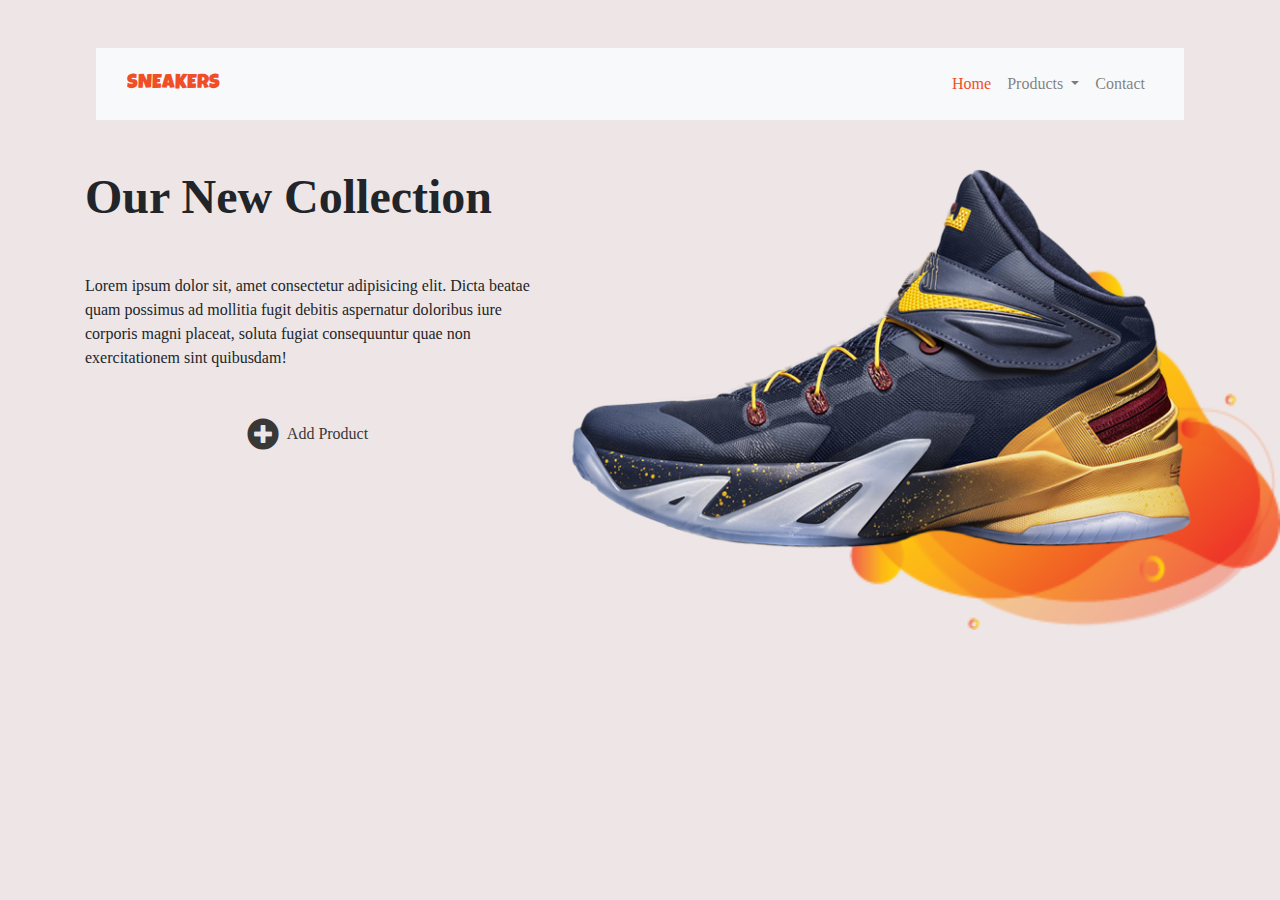
<file: index.html>
<!DOCTYPE html>
<html lang="en">

<head>
    <meta charset="UTF-8">
    <meta name="viewport" content="width=device-width, initial-scale=1.0">
    <title>Sneakers</title>

    <link rel="stylesheet" href="css/bootstrap.min.css">
    <link href="https://fonts.googleapis.com/css?family=Luckiest+Guy&display=swap" rel="stylesheet">
    <link rel="stylesheet" href="css/all.min.css">
    <link rel="stylesheet" href="css/myStyle.css">
</head>

<body>
    <!--header section-->
    <section id="mainHeader">
        <div class="my-Container m-auto">
            <nav class="navbar navbar-expand-lg text-dark navbar-light bg-light my-5 p-3">
                <div class="container">
                    <a class="navbar-brand myTextColor myText" href="index.html">Sneakers</a>
                    <button class="navbar-toggler" type="button" data-toggle="collapse"
                        data-target="#navbarSupportedContent" aria-controls="navbarSupportedContent"
                        aria-expanded="false" aria-label="Toggle navigation">
                        <span class="navbar-toggler-icon"></span>
                    </button>

                    <div class="collapse navbar-collapse" id="navbarSupportedContent">
                        <ul class="navbar-nav ml-auto">
                            <li class="nav-item">
                                <a class="nav-link activeLink" href="index.html"> Home</a>
                            </li>
                         
                            <li class="nav-item dropdown">
                                <a class="nav-link dropdown-toggle" href="#" id="navbarDropdownMenuLink" role="button"
                                    data-toggle="dropdown" aria-haspopup="true" aria-expanded="false">
                                    Products
                                </a>
                                <div class="dropdown-menu" aria-labelledby="navbarDropdownMenuLink">
                                    <a class="dropdown-item" href="addProduct.html">Add Product</a>

                                </div>
                            </li>
                            <li class="nav-item">
                                <a class="nav-link" href="contacts.html">Contact</a>
                            </li>

                        </ul>
                        
                    </div>
                </div>
            </nav>
        </div>
    
        <div class="headContainer">
            <div class="container">
                <div class="row">
                    <div class="col-md-5">
                        <div class="caption">
                            <h1 class="mb-5">Our New Collection</h1>
                            <p class="mb-5">Lorem ipsum dolor sit, amet consectetur adipisicing elit. Dicta beatae quam
                                possimus ad
                                mollitia fugit debitis aspernatur doloribus iure corporis magni placeat, soluta fugiat
                                consequuntur quae non exercitationem sint quibusdam!</p>

                            <a href="addProduct.html" class="d-flex align-items-center justify-content-center"><i
                                    class="fas fa-plus-circle fa-2x mr-2 addProduct"></i><span> Add
                                    Product</span></a>
                        </div>
                    </div>
                    <div class="col-md-7 d-lg-block d-md-block d-none">
                        <div class="shoe">
                            <img src="images/banner-img.webp" class="img-fluid">
                        </div>
                    </div>
                </div>
            </div>
        </div>
    </section>
    <!--End header section-->
    <script src="js/jquery-3.4.1.min.js"></script>
    <script src="js/popper.min.js"></script>
    <script src="js/bootstrap.min.js"></script>
</body>

</html>
</file>
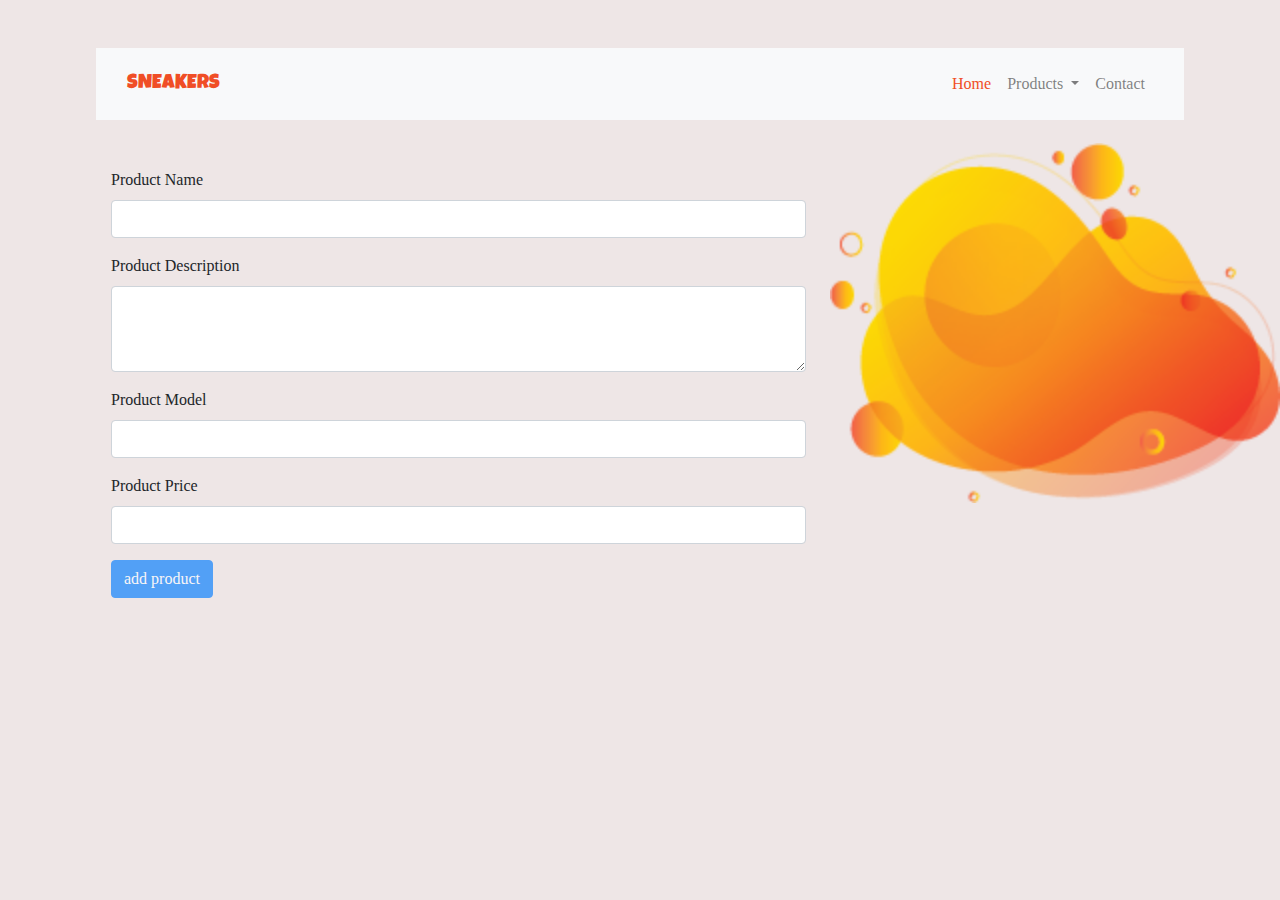
<file: addProduct.html>
<!DOCTYPE html>
<html lang="en">

<head>
    <meta charset="UTF-8">
    <meta name="viewport" content="width=device-width, initial-scale=1.0">
    <title>Products</title>

    <link rel="stylesheet" href="css/bootstrap.min.css">
    <link href="https://fonts.googleapis.com/css?family=Luckiest+Guy&display=swap" rel="stylesheet">
    <link rel="stylesheet" href="css/all.min.css">
    <link rel="stylesheet" href="css/myStyle.css">
</head>

<body>
    <!--header section-->
    <section id="productHeader">
        <div class=" my-Container m-auto">
            <nav class="navbar navbar-expand-lg text-dark navbar-light bg-light mb-5 p-3 marginTop">
                <div class="container">
                    <a class="navbar-brand myTextColor myText" href="index.html">Sneakers</a>
                    <button class="navbar-toggler" type="button" data-toggle="collapse"
                        data-target="#navbarSupportedContent" aria-controls="navbarSupportedContent"
                        aria-expanded="false" aria-label="Toggle navigation">
                        <span class="navbar-toggler-icon"></span>
                    </button>

                    <div class="collapse navbar-collapse" id="navbarSupportedContent">
                        <ul class="navbar-nav ml-auto">
                            <li class="nav-item">
                                <a class="nav-link activeLink" href="index.html">Home</a>
                            </li>

                            <li class="nav-item dropdown">
                                <a class="nav-link dropdown-toggle" href="#" id="navbarDropdownMenuLink" role="button"
                                    data-toggle="dropdown" aria-haspopup="true" aria-expanded="false">
                                    Products
                                </a>
                                <div class="dropdown-menu" aria-labelledby="navbarDropdownMenuLink">
                                    <a class="dropdown-item" href="addProduct.html">Add Product</a>

                                </div>
                            </li>
                            <li class="nav-item">
                                <a class="nav-link" href="contacts.html">Contact</a>
                            </li>

                        </ul>
                        <!-- <i class="fas fa-search"></i> -->
                    </div>
                </div>
            </nav>

            <!--add product section-->
            <div class="col-md-8">
                <!--alert to tell products added-->
                <div id="successProductAlert" class="alert alert-warning" role="alert">
                    Product added successfuly!
                </div>
                <form>
                    <div class="form-group">
                        <label for="productName">Product Name</label>
                        <input onkeyup="disableBtn()" id='productName' type="text" class="form-control">
                    </div>

                    <div class="form-group">
                        <label for="productText">Product Description</label>
                        <textarea onkeyup="disableBtn()" id='productDesc' class="form-control" rows="3"></textarea>
                    </div>
                    <div class="form-group">
                        <label for="productModel">Product Model</label>
                        <input onkeyup="disableBtn()" id='productModel' type="text" class="form-control">
                    </div>
                    <div class="form-group">
                        <label for="productPrice">Product Price</label>
                        <input onkeyup="disableBtn()" id='productPrice' type="text" class="form-control">
                    </div>
                </form>
                <button id='productBtn' type="submit" class="btn btn-primary">add product</button>
            </div>
            <!--end product section-->
        </div>
    </section>
    <!--END header section-->
    <!-- view product section-->
    <section class="my-5">
        <div class="container">
            <h2 id="productHeadline">Our Products</h2>
            <div id="searchItem" class="w-50 my-4">
                <input type="text" placeholder="Search" class="form-control" id="mySearchInp">
                <i class="fas fa-lg fa-search mySearch"></i>
            </div>
            <div class="row" id="dataRow">
            </div>
        </div>
    </section>
    <!--end of view product-->

    <!--scripts-->
    <script src="js/jquery-3.4.1.min.js"></script>
    <script src="js/popper.min.js"></script>
    <script src="js/bootstrap.min.js"></script>
    <script src="js/myJs.js"></script>
</body>

</html>
</file>
<file: css/myStyle.css>
body {
    font-family: 'segoe ui light';
    background-color: #eee6e6;
}

i {
    cursor: pointer;
}

#successProductAlert {
    display: none;
}


/***********************************************/
.myTextColor,
.activeLink {
    color: #F04E26 !important;
}

.myText {
    font-family: 'Luckiest Guy', cursive;
    text-transform: uppercase;
}

.navbar-light .navbar-nav .nav-link:focus,
.navbar-light .navbar-nav .nav-link:hover {
    color: #ee4116 !important;
}

.dropdown-item:focus,
.dropdown-item:hover {
    color: #e6dddd;
    text-decoration: none;
    background-color: #F04E26;
}

.bg-light {
    background-color: #e4e6eb;
}


/*main header*/
#mainHeader {
    height: 100vh;
    overflow: auto;
    background-image: url(../images/abstract.png);
    background-repeat: no-repeat;
    background-position: right center;
    background-size: 450px 360px;
}

.my-Container {
    width: 85%;
}

.abstract img {
    width: 450px;
    height: 360px;
}

.marginTop {
    margin-top: 3rem;
}

.caption span {
    cursor: pointer;
}

.caption h1 {
    font-size: 3rem;
    font-weight: 900;
}

.caption a {
    color: #3a3737;
    text-decoration: none;
    transition: all .4s;
}

.caption a:hover {
    color: #db3a11
}



/***********************************/
#searchItem {
    position: relative;
}

.mySearch {
    position: absolute;
    top: 10px;
    right: 0;
}

/*****************************************/
#productHeader {
    background-image: url(../images/abstract.png);
    background-repeat: no-repeat;
    background-position: right center;
    background-size: 450px 360px;
}

/****************contact page***********/
.myContactAlert,
.myContactdangerAlert {
    display: none;
}

/**************RESPONSIVE***********/
@media only screen and (max-width:767px) {
    .caption a {
        color: #333;
        padding: 15px;
        text-decoration: none;
        transition: all .4s;
    }

    .caption a:hover {

        background-color: rgba(158, 153, 153, 0.5);
        border-radius: 15px;
        color: #c93612;
    }
}
</file>
